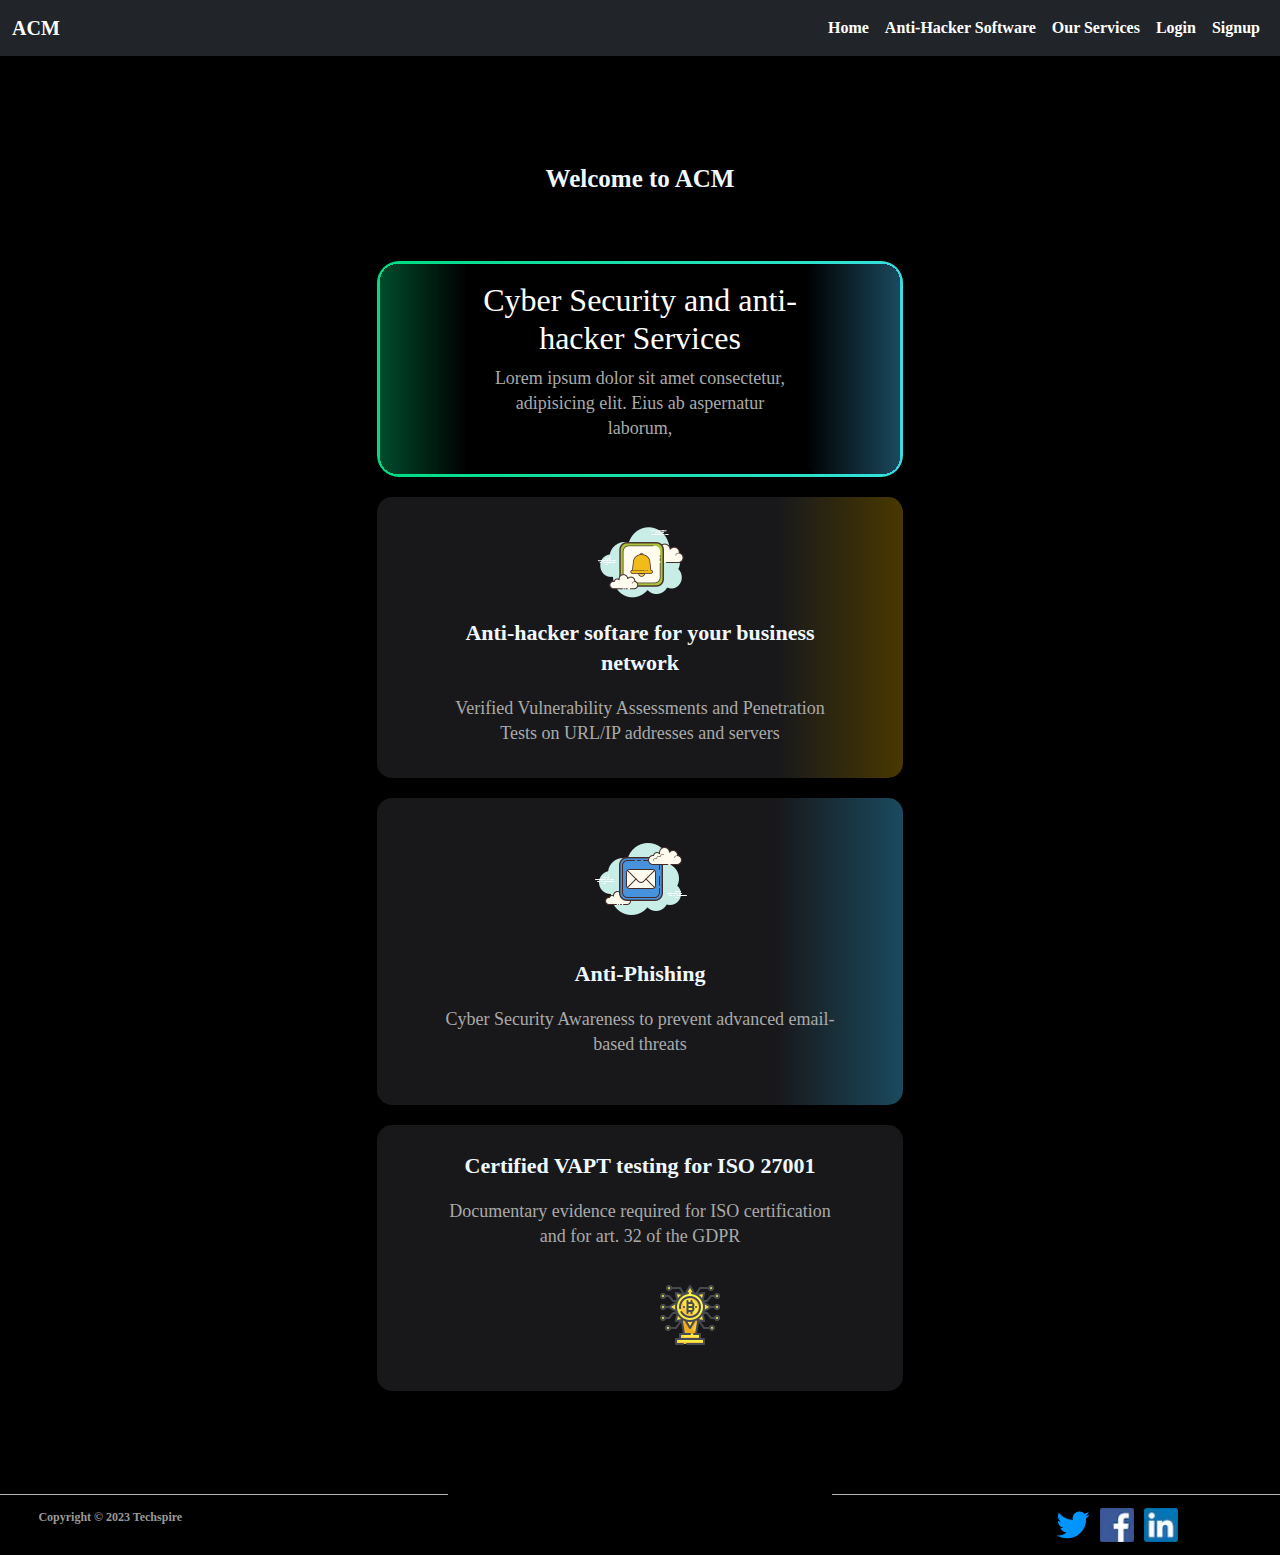
<file: acmwebsite/index.html>
<html lang="en">

<head>
  <meta charset="UTF-8">
  <meta name="viewport" content="width=device-width, initial-scale=1.0">
  <title>Home</title>

  <link href="https://cdn.jsdelivr.net/npm/bootstrap@5.2.3/dist/css/bootstrap.min.css" rel="stylesheet">
  <link rel="stylesheet" href="index.css">
  <link rel="stylesheet" href="services.css">
  <link rel="stylesheet" href="footer.css">

</head>

<body>


  <nav class="navbar navbar-expand-lg bg-dark">
    <div class="container-fluid">
      <a class="navbar-brand text-white" href="#">ACM</a>
      <button class="navbar-toggler" type="button" data-bs-toggle="collapse" data-bs-target="#navbarNavAltMarkup"
        aria-controls="navbarNavAltMarkup" aria-expanded="false" aria-label="Toggle navigation">
        <span class="navbar-toggler-icon"></span>
      </button>
      <div class="collapse navbar-collapse" id="navbarNavAltMarkup">
        <div class="navbar-nav ms-auto"> <!-- Use ml-auto to align to the right -->
          <a class="nav-link active text-white" aria-current="page" href="index.html">Home</a>
          <a class="nav-link text-white" href="#">Anti-Hacker Software</a>
          <a class="nav-link text-white" href="./services.html">Our Services</a>
          <a class="nav-link text-white" href="login.html">Login</a>
          <a class="nav-link text-white" href="signup.html">Signup</a>
        </div>
      </div>
    </div>
  </nav>





  <div class="mainContainer">
    <div class="container">
      <h1 class="title">Welcome to ACM</h1>
      <div class="inner">
        <div class="bgGradient">

        </div>
        <div class="cyber">
          <h2>Cyber Security and anti-hacker Services</h2>
          <p class="desc">Lorem ipsum dolor sit amet consectetur, adipisicing elit. Eius ab aspernatur laborum, </p>
        </div>
        <div class="bgGradient2">

        </div>

      </div>
      <div class="divContainer">
        <div class="divContainer1">
          <div class="div1">
            <div class="inner1">
              <div class="imageContainer">
                <img src="./image/icons8-bell-100.png" alt="Image 1">
              </div>
            </div>
            <div class="inner2">
              <h2 class="title2">Anti-hacker softare for your business network</h2>
              <p class="desc">Verified Vulnerability Assessments and Penetration Tests on URL/IP addresses and servers
              </p>
            </div>
          </div>
          <div class="div2">
            <div class="inner1">
              <div class="imageContainer">
                <img src="./image/icons8-mail-100.png" alt="Image 2">
              </div>
            </div>
            <div class="inner2">
              <h2 class="title2">Anti-Phishing </h2>
              <p class="desc">Cyber Security Awareness to prevent advanced email-based threats</p>
            </div>
          </div>
        </div>
        <div class="divContainer2">

          <div class="divContainer1">
            <div class="div12">
              <div class="inner2">
                <h2 class="title2">Certified VAPT testing for ISO 27001</h2>
                <p class="desc">Documentary evidence required for ISO certification and for art. 32 of the GDPR</p>
              </div>

              <div class="inner1">
                <div class="imageContainer">
                  <img src="./image/icons8-reward-64.png" style="margin-left: 100%" alt="Image 3">
                </div>
              </div>

            </div>
          </div>
        </div>
      </div>

    </div>
  </div>

  




  <!-- <footer>
    <div class="container">
      <div class="inner2">
        <p class="desc" style="text-align: center;">Copyright © 2023 Techspire</p>
      </div>
      <div class="inner1">
        <div class="socialMediaIcons">
          <a href="https://www.linkedin.com/"><img src="./image/download (1).png" alt="Facebook" class="facebook"></a>
          <a href="https://www.facebook.com/"><img src="./image/download linkedin (3).png" alt="LinkedIn"
              class="facebook"></a>
          <a href="https://www.twitter.com/"><img src="./image/download twitter (3).png" alt="Twitter"
              class="facebook"></a>
        </div>
      </div>

    </div>
  </footer> -->

<footer>
  <div class="containerb1"> 
    <div class="inner1b1">
      <p class="descb1">Copyright © 2023 Techspire</p>
    </div>
    <div class="inner2b1">
    <div class="socialMediaIconsb1">
        <Link href='/https://www.linkedin.com/'> <Image src='./image/twitterb.svg' style="height: 34px; width: 34px;" class="facebookb1" alt='Image Loading Error'/> </Link>
        <Link href='/https://www.facebook.com/'> <Image src='./image/FACEBOOK.webp' style="height: 34px; width: 34px;" class="facebookb1" alt='Image Loading Error'/> </Link>
        <Link href='/https://www.facebook.com/'> <Image src='./image/LINKEDIN.webp' style="height: 34px; width: 34px;" className="facebookb1" alt='Image Loading Error'/> </Link>
      </div>
    </div>
  </div>
</footer>






  <script src="https://cdn.jsdelivr.net/npm/@popperjs/core@2.11.6/dist/umd/popper.min.js"></script>
  <script src="https://cdn.jsdelivr.net/npm/bootstrap@5.2.3/dist/js/bootstrap.min.js"></script>
</body>

</html>
</file>
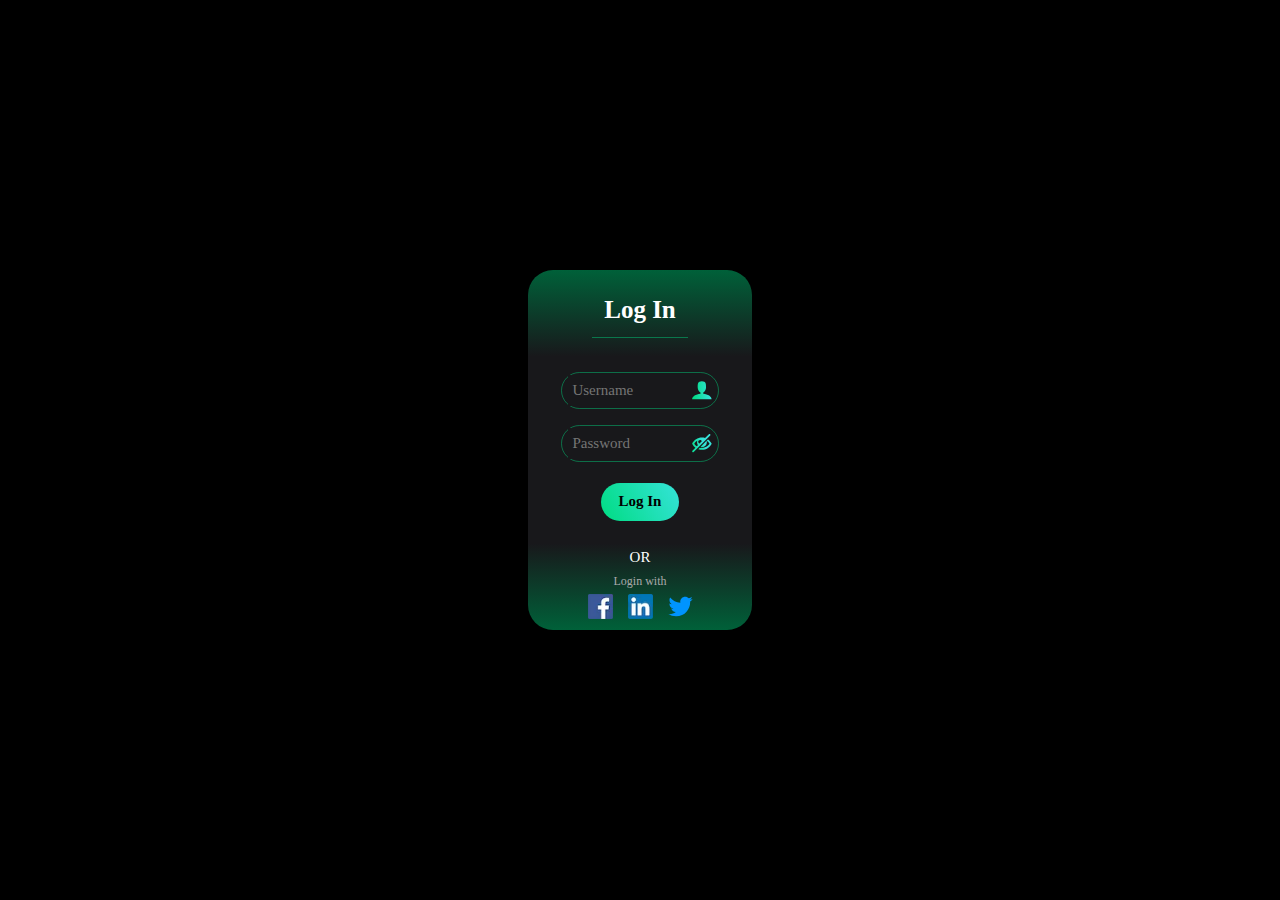
<file: acmwebsite/login.html>
<html lang="en">

<head>
  <meta charset="UTF-8">
  <meta name="viewport" content="width=device-width, initial-scale=1.0">
  <title>Home</title>

  <link href="https://cdn.jsdelivr.net/npm/bootstrap@5.2.3/dist/css/bootstrap.min.css" rel="stylesheet">
  <!-- <link rel="stylesheet" href="home.css"> -->
  <link rel="stylesheet" href="login.css">


</head>

<body>

  <div class="container">
    <div class="login">
      <div class="heading">
        <h2 class="title">Log In</h2>
      </div>
      <form action="" class="form">
        <div class="username">
          <input type="email" name="email" id="email" class="username2" placeholder='Username' />
          <Image style="width: 20px; height: 20px;" alt='' src='./image/username.svg' />
        </div>

        <div class="username">
          <input type='password' name="password" id="password" class="username2" placeholder='Password' />
          <Image style="width: 20px; height: 20px;" alt='' src='./image/password.svg' />
        </div>

        <button class="button">Log In</button>
      </form>
      <p class="paragraph">OR</p>
      <p class="desc">Login with</p>
      <div class="social">
        <a href='/https://www.facebook.com/'>
          <Image src='./image/FACEBOOK.webp' style="width: 25px; height: 25px;" class="facebook"
            alt='Image Loading Error' />
        </a>
        <a href='/https://www.linkedin.com/'>
          <Image src='./image/LINKEDIN.webp' style="width: 25px; height: 25px;" class="facebook"
            alt='Image Loading Error' />
        </a>
        <a href='//https://www.twitter.com/'>
          <Image src='./image/twitterb.svg' style="width: 25px; height: 25px;" className="facebook"
            alt='Image Loading Error' />
        </a>
      </div>

    </div>
  </div>



  <script src="https://cdn.jsdelivr.net/npm/@popperjs/core@2.11.6/dist/umd/popper.min.js"></script>
  <script src="https://cdn.jsdelivr.net/npm/bootstrap@5.2.3/dist/js/bootstrap.min.js"></script>
</body>

</html>
</file>
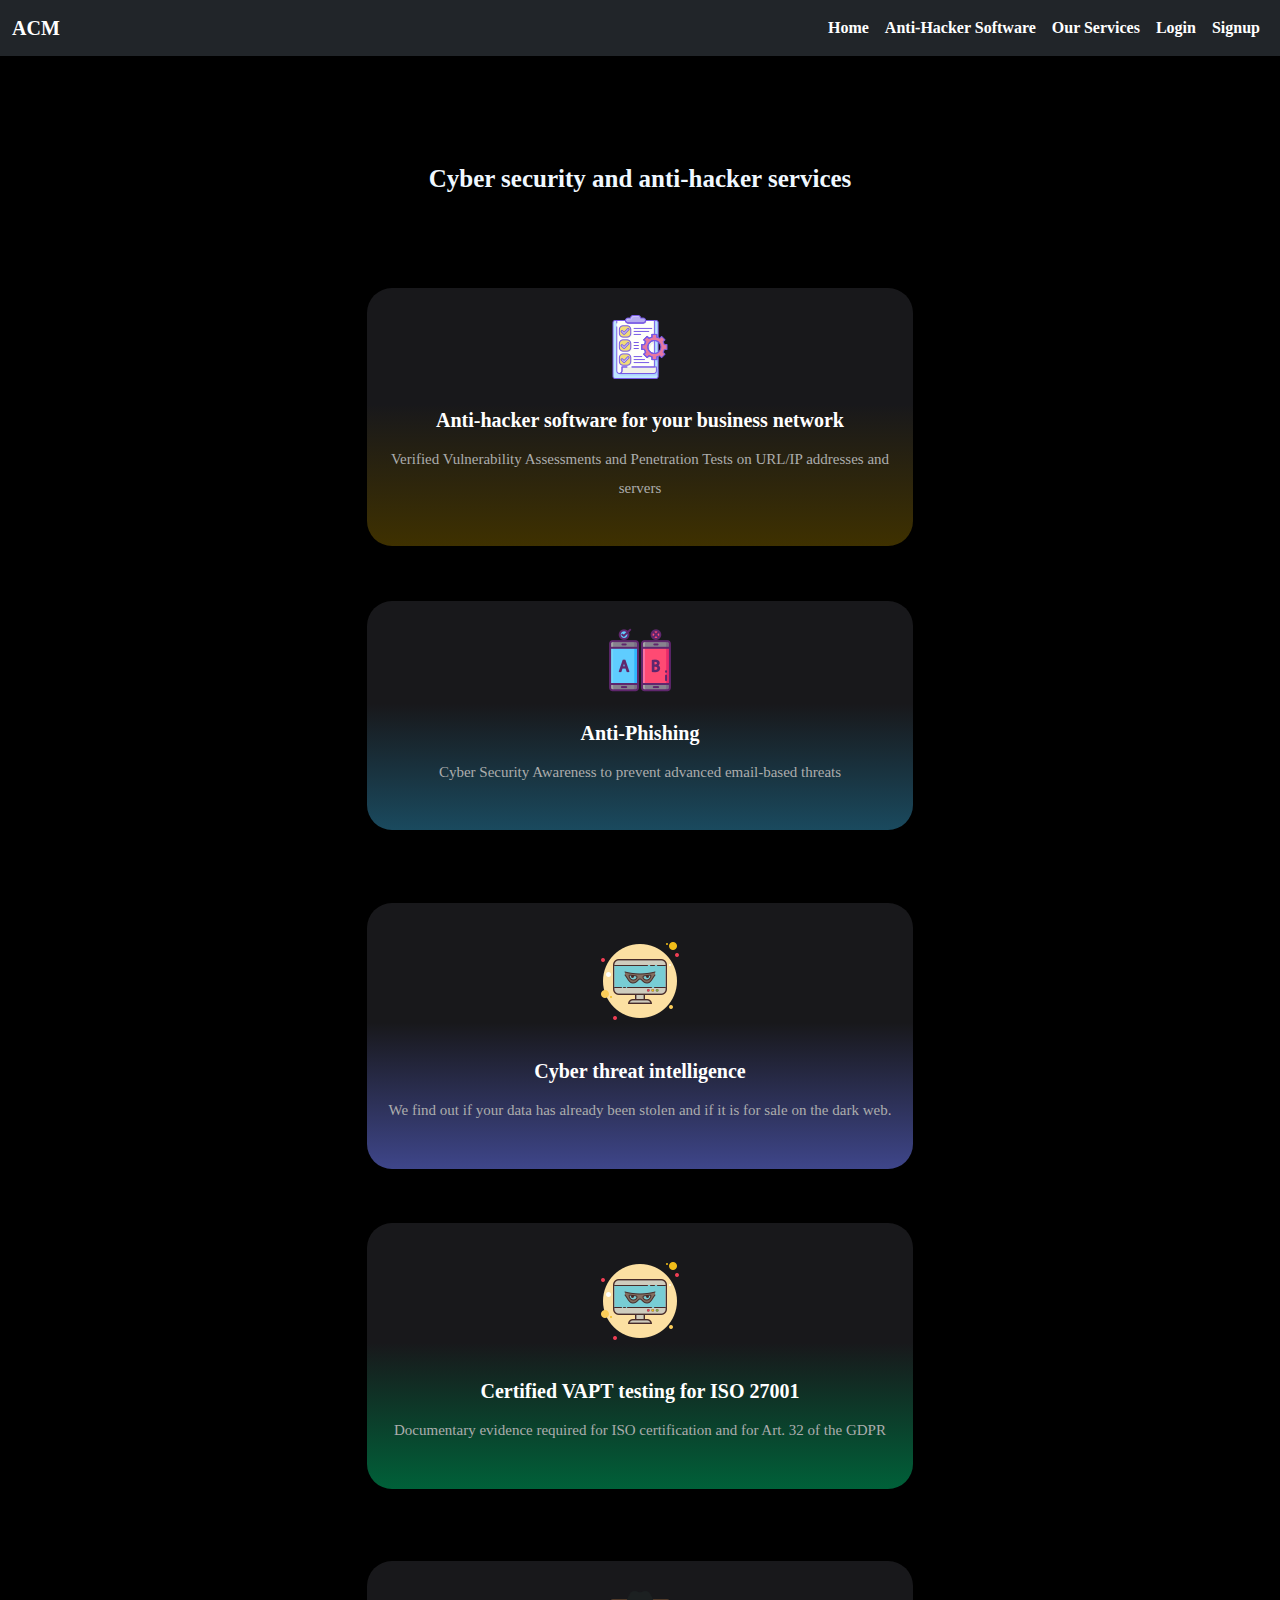
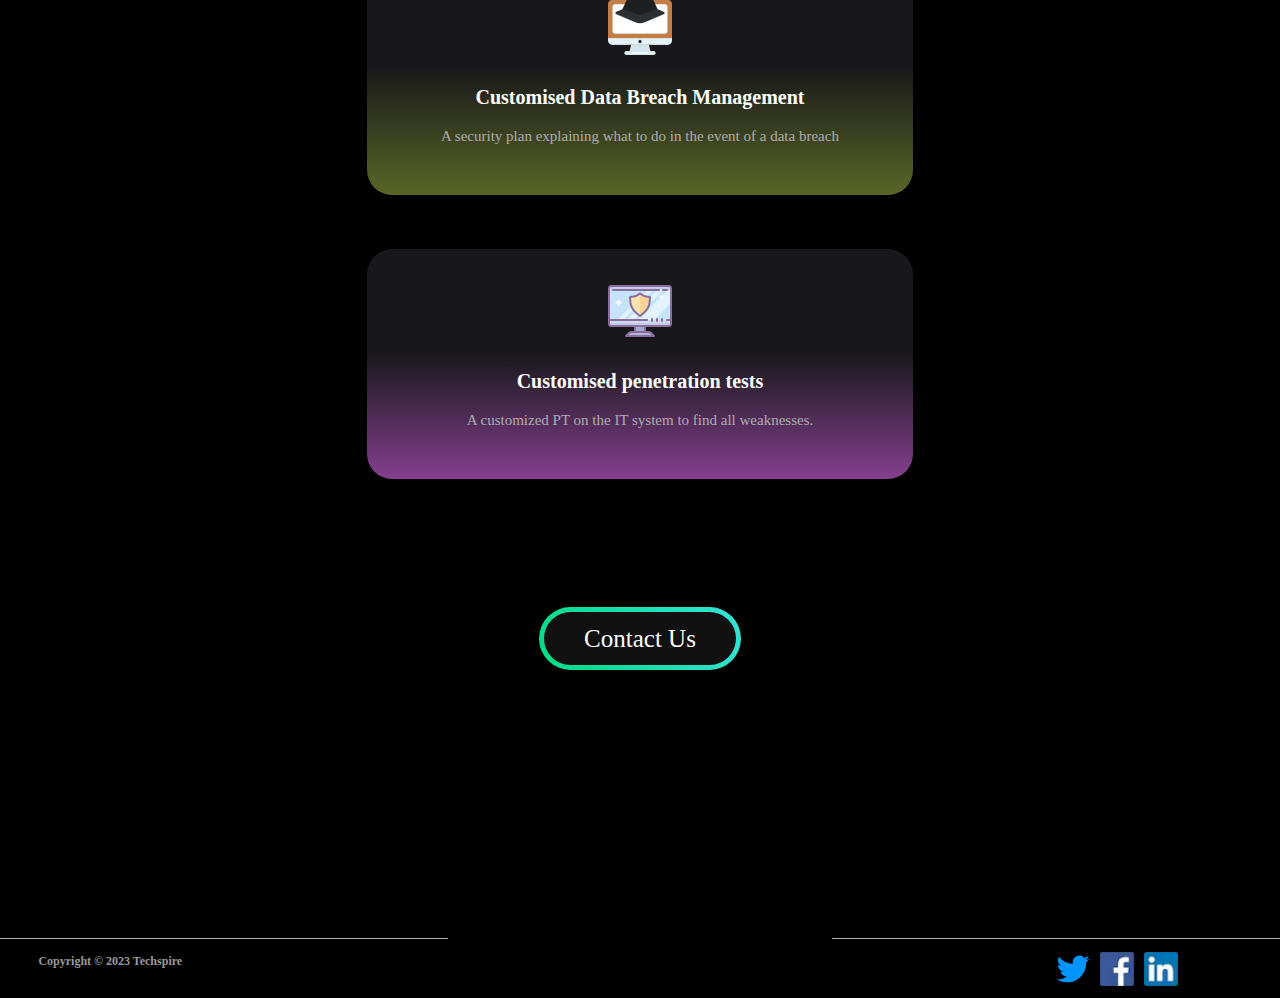
<file: acmwebsite/services.html>
<html lang="en">

<head>
  <meta charset="UTF-8">
  <meta name="viewport" content="width=device-width, initial-scale=1.0">
  <title>Home</title>

  <link href="https://cdn.jsdelivr.net/npm/bootstrap@5.2.3/dist/css/bootstrap.min.css" rel="stylesheet">
  <link rel="stylesheet" href="index.css">
  <link rel="stylesheet" href="services.css">
  <link rel="stylesheet" href="footer.css">
  
</head>

<body>

  
  <nav class="navbar navbar-expand-lg bg-dark">
    <div class="container-fluid">
      <a class="navbar-brand text-white" href="#">ACM</a>
      <button class="navbar-toggler" type="button" data-bs-toggle="collapse" data-bs-target="#navbarNavAltMarkup"
        aria-controls="navbarNavAltMarkup" aria-expanded="false" aria-label="Toggle navigation">
        <span class="navbar-toggler-icon"></span>
      </button>
      <div class="collapse navbar-collapse" id="navbarNavAltMarkup">
        <div class="navbar-nav ms-auto">
          <a class="nav-link active text-white" aria-current="page" href="index.html">Home</a>
          <a class="nav-link text-white" href="#">Anti-Hacker Software</a>
          <a class="nav-link text-white" href="#">Our Services</a>
          <a class="nav-link text-white" href="login.html">Login</a>
          <a class="nav-link text-white" href="signup.html">Signup</a>
        </div>
      </div>
    </div>
  </nav>

  <div class="mainContainer">
    <div class="container">
      <h1 class="title">Cyber security and anti-hacker services</h1>
      <div class="container">
        <div class="center">
          <div class="firstRow">
            <div class="antihacker">
              <div class="image">
                <img src="./image/download (4).png" alt="Image 1">
              </div>
              <h2 class="heading">Anti-hacker software for your business network</h2>
              <p class="paragraph">Verified Vulnerability Assessments and Penetration Tests on URL/IP addresses and servers</p>
            </div>
            <div class="antiphishing">
              <div class="image">
                <img src="./image/download (5).png" alt="Image 2">
              </div>
              <h2 class="heading">Anti-Phishing </h2>
              <p class="paragraph">Cyber Security Awareness to prevent advanced email-based threats</p>
            </div>
          </div>
          <div class="secRow">
            <div class="antihacker2">
              <div class="image">
                <img src="./image/download (2).png" alt="Image 3">
              </div>
              <h2 class="heading">Cyber threat intelligence</h2>
              <p class="paragraph">We find out if your data has already been stolen and if it is for sale on the dark web.</p>
            </div>
            <div class="antiphishing2">
              <div class="image">
                <img src="./image/download (2).png" alt="Image 4">
              </div>
              <h2 class="heading">Certified VAPT testing for ISO 27001</h2>
              <p class="paragraph">Documentary evidence required for ISO certification and for Art. 32 of the GDPR</p>
            </div>
          </div>
          <div class="thirdRow">
            <div class="antihacker3">
              <div class="image">
                <img src="./image/download (6).png" alt="Image 5">
              </div>
              <h2 class="heading">Customised Data Breach Management</h2>
              <p class="paragraph">A security plan explaining what to do in the event of a data breach</p>
            </div>
            <div class="antiphishing3">
              <div class="image">
                <img src="./image/download (7).png" alt="Image 6">
              </div>
              <h2 class="heading">Customised penetration tests</h2>
              <p class="paragraph">A customized PT on the IT system to find all weaknesses.</p>
            </div>
          </div>
        </div>
        <button class="button">Contact Us</button>
      </div>
    </div>
  </div>


<footer>
  <div class="containerb1"> 
    <div class="inner1b1">
      <p class="descb1">Copyright © 2023 Techspire</p>
    </div>
    <div class="inner2b1">
    <div class="socialMediaIconsb1">
        <Link href='/https://www.linkedin.com/'> <Image src='./image/twitterb.svg' style="height: 34px; width: 34px;" class="facebookb1" alt='Image Loading Error'/> </Link>
        <Link href='/https://www.facebook.com/'> <Image src='./image/FACEBOOK.webp' style="height: 34px; width: 34px;" class="facebookb1" alt='Image Loading Error'/> </Link>
        <Link href='/https://www.facebook.com/'> <Image src='./image/LINKEDIN.webp' style="height: 34px; width: 34px;" className="facebookb1" alt='Image Loading Error'/> </Link>
      </div>
    </div>
  </div>
</footer>




  <script src="https://cdn.jsdelivr.net/npm/@popperjs/core@2.11.6/dist/umd/popper.min.js"></script>
  <script src="https://cdn.jsdelivr.net/npm/bootstrap@5.2.3/dist/js/bootstrap.min.js"></script>
</body>

</html>
</file>
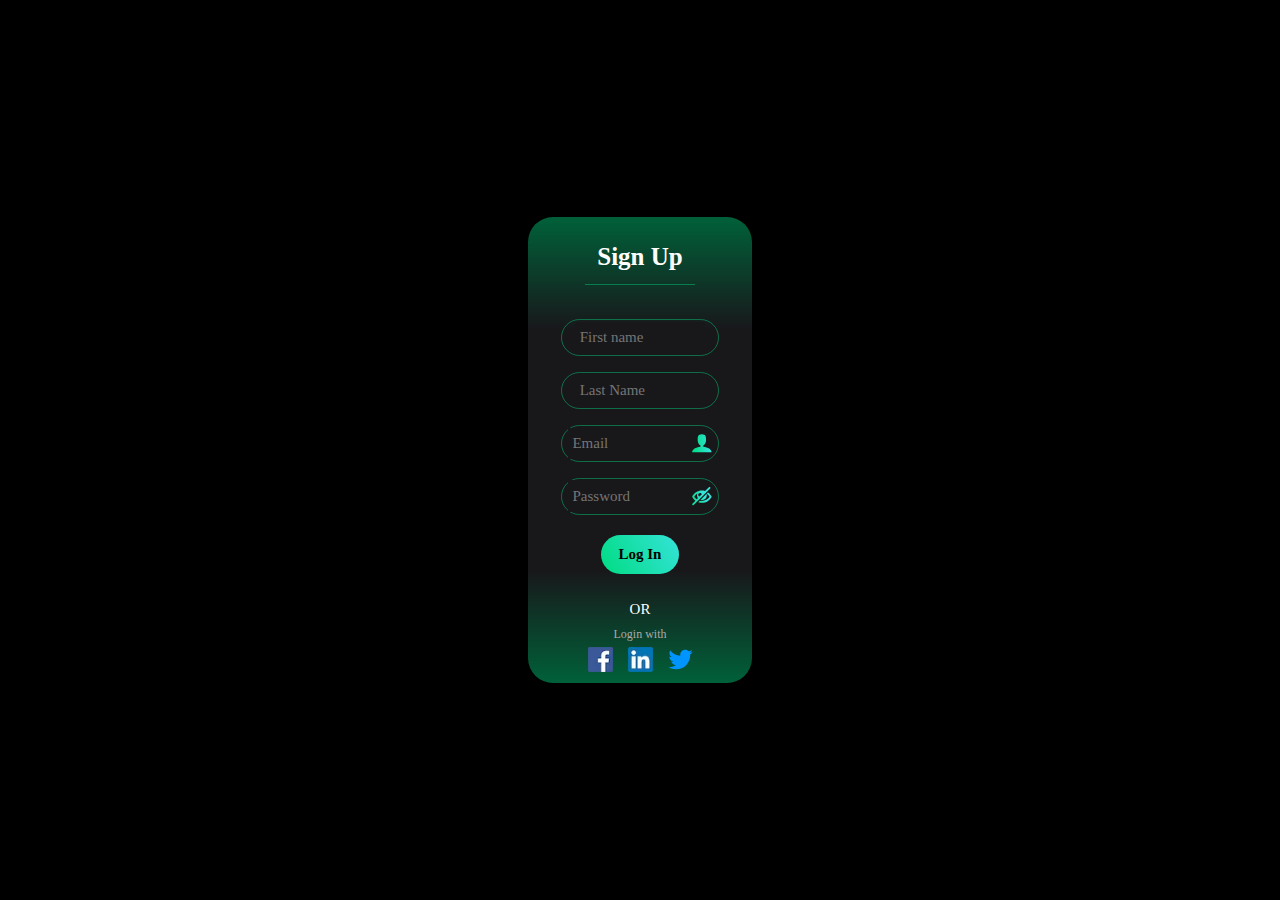
<file: acmwebsite/signup.html>
<html lang="en">

<head>
  <meta charset="UTF-8">
  <meta name="viewport" content="width=device-width, initial-scale=1.0">
  <title>Home</title>

  <link href="https://cdn.jsdelivr.net/npm/bootstrap@5.2.3/dist/css/bootstrap.min.css" rel="stylesheet">
  <!-- <link rel="stylesheet" href="home.css"> -->
  <link rel="stylesheet" href="login.css">


</head>

<body>

  <div class="container">
    <div class="login">
      <div class="heading">
        <h2 class="title">Sign Up</h2>
      </div>
      <form action="" class="form">
        <div class="username">
          <input type="text" name="firstname" id="firstname" class="username2" placeholder='First name' />
          <!-- <Image style="width: 25px; height: 25px;" alt='' src='./image/username.svg' /> -->
        </div>
        <div class="username">
            <input type="text" name="lastname" id="lastname" class="username2" placeholder='Last Name' />
            <!-- <Image style="width: 25px; height: 25px;" alt='' src='./image/username.svg' /> -->
          </div>
        <div class="username">
            <input type="email" name="email" id="email" class="username2" placeholder='Email' />
            <Image style="width: 20px; height: 20px;" alt='' src='./image/username.svg' />
          </div>

        <div class="username">
          <input type='password' name="password" id="password" class="username2" placeholder='Password' />
          <Image style="width: 20px; height: 20px;" alt='' src='./image/password.svg' />
        </div>

        <button class="button">Log In</button>
      </form>
      <p class="paragraph">OR</p>
      <p class="desc">Login with</p>
      <div class="social">
        <a href='/https://www.facebook.com/'>
          <Image src='./image/FACEBOOK.webp' style="width: 25px; height: 25px;" class="facebook"
            alt='Image Loading Error' />
        </a>
        <a href='/https://www.linkedin.com/'>
          <Image src='./image/LINKEDIN.webp' style="width: 25px; height: 25px;" class="facebook"
            alt='Image Loading Error' />
        </a>
        <a href='//https://www.twitter.com/'>
          <Image src='./image/twitterb.svg' style="width: 25px; height: 25px;" className="facebook"
            alt='Image Loading Error' />
        </a>
      </div>

    </div>
  </div>



  <script src="https://cdn.jsdelivr.net/npm/@popperjs/core@2.11.6/dist/umd/popper.min.js"></script>
  <script src="https://cdn.jsdelivr.net/npm/bootstrap@5.2.3/dist/js/bootstrap.min.js"></script>
</body>

</html>
</file>
<file: acmwebsite/index.css>
global css 

html,
body {
  width: 100%;
  overflow-x: hidden;
  background-color: black;
  color: white;
  font-family: "Inter"; 
  justify-content: center;
  align-items: center;
  font-family: "Inter", Tofu;
  font-weight: 700;
}

:root{
  --primaryColor:linear-gradient(90deg, rgb(26, 218, 19), rgb(2, 252, 239)) 1 ;
}

a{
  text-decoration: none;
  color: white;
}

.mainContainer{
  width: 100%;
  align-items: center;
  justify-content: center;
  text-align: center;
  margin: auto;
  /* background-color: #111; */
  background-color: #000000;
  }
.container{
    width: 100%;
    padding: 1% 5% 7% 5%;
    display: flex;
    flex-direction: column;
    gap: 10px;
    align-items: center;
    justify-content: center;
    background-color: #000000;
  }
  .title{
    font-size: 40px;
    font-weight: 700;
    margin-bottom: 3%;
    color: aliceblue;
  }
  .paragraph{
    font-size: 20px;
    line-height: 30px;
    margin-top: 2%;
  }
  .span{
    width: 100px;
    height: 100px;
    position: absolute;
    top: -52px;
    left: 45%;
  }
  
  /* .inner{
    width: 70%;
    padding: 3% 5%;
    border: 8px solid black;
    border-radius: 25px;
    background-clip: padding-box;
  
    outline: none;
    border-color: linear-gradient(90deg, rgb(26, 218, 19), rgb(2, 252, 239)); 
    border-image: linear-gradient(90deg, rgb(26, 218, 19), rgb(2, 252, 239)) 1;
    background: linear-gradient(90deg, rgba(103,233,105,0.36458333333333337) 0%, rgba(0,0,0,1) 17%, rgba(0,0,0,1) 83%, rgba(24,214,209,0.3393732492997199) 96%);
  } */
  .inner{ 
  width: 80%;
  padding: 2% 10%;
  background: radial-gradient(circle at 100% 100%, #000000 0, #000000 17px, transparent 17px) 0% 0%/20px 20px no-repeat,
              radial-gradient(circle at 0 100%, #000000 0, #000000 17px, transparent 17px) 100% 0%/20px 20px no-repeat,
              radial-gradient(circle at 100% 0, #000000 0, #000000 17px, transparent 17px) 0% 100%/20px 20px no-repeat,
              radial-gradient(circle at 0 0, #000000 0, #000000 17px, transparent 17px) 100% 100%/20px 20px no-repeat,
              linear-gradient(#000000, #000000) 50% 50%/calc(100% - 6px) calc(100% - 40px) no-repeat,
              linear-gradient(#000000, #000000) 50% 50%/calc(100% - 40px) calc(100% - 6px) no-repeat,
              linear-gradient(90deg, rgba(0,220,130,1) 0%, rgba(53,227,217,1) 100%);
  border-radius: 22px;
  box-sizing: border-box;
  position: relative;
  justify-content: center;
  text-align: center;
  align-items: center;
  z-index: 4;
  }
  .bgGradient{
    top: 0;
    left: 0;
    /* opacity: 80%; */
    margin: 3px;
    border-radius: 15px;
    border: inherit;
    background: linear-gradient(90deg, rgba(0, 220, 130, 0.34) 0%, rgba(217, 217, 217, 0) 92%);
    border: inherit;
    position: absolute;
    height:98%;
    width: 18%;
  }
  
  
  .bgGradient2{
    top: 0;
    right: 0;
    margin-left: auto;
    /* opacity: 80%; */
    margin: 2px;
    border-radius: 15px;
    border: inherit;
    background: linear-gradient(90deg, rgba(217, 217, 217, 0) 0%, rgba(68, 194, 248, 0.38) 100%);
    position: absolute;
    height:98%;
    width: 18%;
  }
  
  
  .divContainer{
    display: flex;
    width: 88%;
    padding: 1% 4%;
    gap: 20px;
  }
  
  .divContainer1{
    display: flex;
    flex-direction: column;
    width: 90%;
    gap: 20px;
    padding: 0 0%;
  }
  .divContainer2{
    width: 60%;
    display: flex;
    flex-direction: column;
    gap: 1px;
    background: rgba(24, 24, 27, 1);
    border-radius: 15px;
    align-items: center;
    justify-content: center;
    padding: 0 5%;
  }
  .div1, .div2 { 
    display: flex;
    gap: 30px;
    padding: 3% 10%;
    border-radius: 15px;
  }
  .div2{
    padding: 6% 10%;
  }
  
  
  .div1:hover, .div2:hover, .divContainer2:hover{
    transform: scale(1.03);
  }
  
  .div1{
    background: linear-gradient(90deg, rgba(24, 24, 27, 1) 0%, rgba(24, 24, 27, 1) 76%, rgba(190, 148, 0, 0.38)100%);

}
  .div2{
    background: linear-gradient(90deg, rgba(24, 24, 27, 1) 0%, rgba(24, 24, 27, 1) 76%, rgba(68, 194, 248, 0.38) 100%);
  }
  /* .span3{

  } */
  .imageContainer{
    background-image: url('');
    background-size: cover;
    width: 100px;
    height: 100px;
    display: flex;
    align-items: center;
    justify-content: center;
  }
  .inner1{
    justify-content: center;
    align-items: center;
    margin: auto;
  }
  .inner2{
    display: flex;
    flex-direction: column;
    gap: 10px;
  }
  .title2{
    font-size: 27px;
    font-weight: 700;
    color: aliceblue;
  }
  .desc{
    color: rgb(185, 183, 183);
    font-size: 21px;
    line-height: 30px;
    font-weight: 500;
  }
  .graph{
    width: 250px;
    height: 220px;
    color: white;
    display: flex;
    background-size: cover;
    justify-content: center;
    align-items: center;
    background: url('');
  }
  .certificate{
    margin-left: 12%;
  }
  
  @media screen and (max-width:768px) {
    .container{
      width: 100%;
      padding: 2% 0;
    }
   .divContainer{
    width: 100%;
    display: flex;
    padding: 1% 4%;
    flex-direction: column;
   }
   .divContainer1{
    width: 100%;
   }
   .divContainer2{
    width: 100%;
    display: flex;
    padding: 5% 10%;
    flex-direction: column;
    margin-bottom: 10%;
   }
   .inner1{
    width: 100%;
    display: flex;
    flex-direction: column;
   }
   .inner2{
    width: 100%;
    display: flex;
    flex-direction: column;
   }
   .div1{
    width: 100%;
    display: flex;
    flex-direction: column;
    gap: 5px;
   }
   .div2{
    width: 100%;
    display: flex;
    flex-direction: column;
   }
   .antihacking, .antiPhishing, .certificate{
    width: 70px;
   }
   .graph{
    width: 250px;
    height: 220px;
   }
   .title2{
    font-size: 22px;
    line-height: 30px;
   }
   .certificate{
    object-fit: fill;
    background-size: cover;
   }
   .desc{
    font-size: 18px;
   }
   .inner{
    width: 92%;
   }
   .heading{
    font-size: 22px;
    margin-top: 5%;
   }
   .paragraph{
    font-size: 18px;
    color: rgba(170, 170, 170, 1);
   }
   .robot{
    width: 60px;
   }
   .title{
    margin-top: 4%;
    font-size: 40px;
    margin-bottom: 5%;
   }
   .span{
    left: 40%;
   }
  }
  


  @media screen and (min-width: 768px) and (max-width:1280px) {
    .container{
      width: 100%;
      padding: 2% 0;
    }
   .divContainer{
    width: 60%;
    display: flex;
    padding: 1% 4%;
    flex-direction: column;
   }
   .divContainer1{
    width: 100%;
   }
   .divContainer2{
    width: 100%;
    display: flex;
    padding: 5% 10%;
    flex-direction: column;
    margin-bottom: 10%;
   }
   .inner1{
    width: 100%;
    display: flex;
    flex-direction: column;
   }
   .inner2{
    width: 100%;
    display: flex;
    flex-direction: column;
   }
   .div1{
    width: 100%;
    display: flex;
    flex-direction: column;
    gap: 5px;
   }
   .div2{
    width: 100%;
    display: flex;
    flex-direction: column;
   }
   .antihacking, .antiPhishing, .certificate{
    width: 70px;
   }
   .graph{
    width: 250px;
    height: 220px;
   }
   .title2{
    font-size: 22px;
    line-height: 30px;
   }
   .certificate{
    object-fit: fill;
    background-size: cover;
   }
   .desc{
    font-size: 18px;
   }
   .inner{
    width: 52%;
   }
   .heading{
    font-size: 22px;
    margin-top: 5%;
   }
   .paragraph{
    font-size: 18px;
    color: rgba(170, 170, 170, 1);
   }
   .robot{
    width: 60px;
   }
   .title{
    margin-top: 4%;
    font-size: 40px;
    margin-bottom: 5%;
   }
   .span{
    left: 40%;
   }
  }



/* new */
.inner2{
  display: flex;
  flex-direction: column;
  gap: 10px;
}
</file>
<file: acmwebsite/services.css>
.mainContainer {
     width: 100%;
     align-items: center;
     justify-content: center;
     text-align: center;
     margin: auto;
     background-color: #000;

 }

 .container {
     display: flex;
     flex-direction: column;
     width: 100%;
     margin: auto;
     padding: 0 5%;
     align-items: center;
     text-align: center;
 }

 .title {
     font-weight: 600px;
     font-size: 36px;
     line-height: 43px;
     margin-top: 2%;
     color: aliceblue;
 }

 .center {
     width: 70%;
     justify-content: center;
     margin: 0 auto;
     align-items: center;
 }

 .firstRow {
     margin-top: 3%;
 }

 .firstRow,
 .secRow,
 .thirdRow {
     display: flex;
     gap: 2%;
     margin-bottom: 2%;
     width: 100%;
 }

 .antihacker,
 .antiphishing {
     width: 50%;
     border-radius: 25px;
     background-color: white;
     padding: 1%;
 }

 .antihacker {
     background: linear-gradient(180deg, rgba(24, 24, 27, 1) 45%, rgba(190, 148, 0, 0.33) 100%);
 }

 .antiphishing {
     background: linear-gradient(180deg, rgba(24, 24, 27, 1) 45%, rgba(68, 194, 248, 0.38) 100%);
     justify-content: center;
     align-items: center;
 }

 .antihacker2 {
     width: 50%;
     border-radius: 25px;
     background: linear-gradient(180deg, rgba(24, 24, 27, 1) 45%, rgba(115, 129, 255, 0.54) 100%);
     padding: 1%;

 }

 .antiphishing2 {
     width: 50%;
     border-radius: 25px;
     background: linear-gradient(180deg, rgba(24, 24, 27, 1) 45%, rgba(0, 220, 130, 0.44) 100%);
     padding: 1%;
 }

 .antihacker3 {
     width: 50%;
     border-radius: 25px;
     background: linear-gradient(180deg, rgba(24, 24, 27, 1) 45%, rgba(222, 255, 95, 0.4) 100%);
     padding: 1%;
 }

 .antiphishing3 {
     width: 50%;
     border-radius: 25px;
     background: linear-gradient(180deg, rgba(24, 24, 27, 1) 45%, rgba(237, 113, 255, 0.56) 100%);
     padding: 1%;
 }

 .antihacker:hover,
 .antiphishing:hover,
 .antihacker2:hover,
 .antihacker3:hover,
 .antiphishing2:hover,
 .antiphishing3:hover {
     transform: scale(1.03);
 }

 .desc {
     text-align: center;
     color: rgba(170, 170, 170, 1);
     line-height: 25px;
     padding: 0 2%;
 }

 .button {
     background:
         linear-gradient(#111, #111) padding-box,
         linear-gradient(60deg, rgba(0, 220, 130, 1), rgba(53, 227, 217, 1)) border-box;
     color: white;
     padding: 20px 70px;
     border: 5px solid transparent;
     border-radius: 40px;
     display: inline-block;
     font-size: 36px;
     font-weight: 500;
     line-height: 43px;
     margin-bottom: 5%;
     margin-top: 5%;
 }

 .paragraph {
     padding: 0 15%;
     font-weight: 500;
     line-height: 29px;
     font-size: 21px;
     color: rgb(172, 173, 173);
 }

 .paragraph2 {
     width: 100%;
     padding: 0 2%;
     font-weight: 500;
     line-height: 29px;
     font-size: 21px;
     color: aliceblue;

 }

 .heading {
     color: white;
     font-size: 20px;
     font-weight: 700;
     line-height: 29px;
     margin-bottom: 2%;

 }


 .image {
     margin-bottom: 4%;
 }

 .button:hover {
     border-radius: 15px;
 }

 @media screen and (max-width: 768px) {

     .firstRow,
     .secRow,
     .thirdRow {
         display: flex;
         flex-wrap: wrap;
         width: 100%;
     }

     .button {
         padding: 5px 40px;
     }

     .title {
         margin-top: 10%;
         font-size: 25px;
         margin-bottom: 5%;
     }

     .center {
         width: 100%;
     }

     .heading {
         font-size: 20px;
     }

     .paragraph2 {
         font-size: 15px;
     }

     .antihacker,
     .antiphishing,
     .antihacker2,
     .antiphishing2,
     .antihacker3,
     .antiphishing3 {
         width: 100%;
         margin: auto;
         margin-bottom: 10%;
         padding: 5% 2%;
     }

     .paragraph {
         width: 100%;
         padding: 0 2%;
         font-size: 15px;
     }

     .button {
         font-size: 25px;
         margin-bottom: 25%;
     }
 }



 @media screen and (min-width: 768px) and (max-width:1280px) {

     .firstRow,
     .secRow,
     .thirdRow {
         display: flex;
         flex-wrap: wrap;
         width: 60%;
     }

     .button {
         padding: 5px 40px;
     }

     .title {
         margin-top: 10%;
         font-size: 25px;
         margin-bottom: 5%;
     }

     .center {
         width: 100%;
         display: flex;
         flex-direction: column;
     }

     .heading {
         font-size: 20px;
     }

     .paragraph2 {
         font-size: 15px;
     }

     .antihacker,
     .antiphishing,
     .antihacker2,
     .antiphishing2,
     .antihacker3,
     .antiphishing3 {
         width: 100%;
         margin: auto;
         margin-bottom: 10%;
         padding: 5% 2%;
     }

     .paragraph {
         width: 100%;
         padding: 0 2%;
         font-size: 15px;
     }

     .button {
         font-size: 25px;
         margin-bottom: 25%;
     }
 }
</file>
<file: acmwebsite/footer.css>
footer{
    margin-top: 40px;
}


.containerb1{
    width: 100%;
    display: flex;
}

.inner1b1{
    width: 35%;
    border-top: 1px solid #cfcfcfe0;
    padding: 1% 8%;
}

.descb1{
    font-size: 22px;
    color: #999;
}

.inner2b1{
    width: 35%;
    border-top: 1px solid #cfcfcfe0;
    padding: 1% 8%;
    margin-left: auto;
    display: flex;
    gap: 2500px;
}

.socialMediaIconsb1{
    margin-left: auto;
    display: flex;
    gap: 25px;
}

@media screen and (max-width:768px) {
    .descb1{
        font-size: 12px;
    }
    .inner1b1{
        padding: 1% 3%;
    }    

    .socialMediaIconsb1{
        gap: 10px;
    }
    .facebookb1{
        width: 20px;
    }
}

@media screen and (min-width: 768px) and (max-width:1280px) {
    .descb1{
        font-size: 12px;
    }
    .inner1b1{
        padding: 1% 3%;
    }    

    .socialMediaIconsb1{
        gap: 10px;
    }
    .facebookb1{
        width: 20px;
    }
}
</file>
<file: acmwebsite/login.css>
html,
body {
  width: 100%;
  overflow-x: hidden;
  background-color: black;
  color: white;
  font-family: "Inter"; 
  justify-content: center;
  align-items: center;
  font-family: "Inter", Tofu;
  font-weight: 700;
}

.container{
    width: 100%;
    height: 100vh;
    display: flex;
    justify-content: center;
    align-items: center;
}
.login{
    width: 20%;
    border-radius: 25px;
    display: flex;
    justify-content: center;
    flex-direction: column;
    align-items: center;
    background: linear-gradient(180deg, rgba(0, 220, 130, 0.44) 0%, rgba(24, 24, 27, 1) 24%, rgba(24, 24, 27, 1) 76%, rgba(0, 220, 130, 0.44) 100%);
    padding: 1%;
}

.form{
    width: 100%;
    display: flex;
    flex-direction: column;
    align-items: center;
    justify-content: center;
    padding: 2% 1% 0 1%;
}

.heading{
    margin-top: 5%;
    border-bottom: 1px solid rgba(0, 220, 130, 0.44);
    padding: 2% 6%;
    margin-bottom: 15%;
}

.title{
    font-size: 25px;
    font-weight: 600;
}

.username{
    border: 1px solid rgba(0, 220, 130, 0.44);
    width: 80%;
    padding: 1% 3%;
    margin-bottom: 8%;
    border-radius: 30px;
    display: flex;
    justify-content: center;
    align-items: center;
    position: relative;
}

.button{
    background: 
    linear-gradient(60deg, rgba(0, 220, 130, 1), rgba(53, 227, 217, 1)) padding-box;
      color: black;
  padding: 4% 9%;
  font-size: 15px;
  font-weight: 700;
  margin-bottom: 2%;
  border: 5px solid transparent;
  border-radius: 40px;
  display: inline-block;
}

.paragraph{
    font-weight: 500;
    font-size: 15px;
    margin-bottom: 2%;
}

.desc{
    color: rgba(170, 170, 170, 1);
    font-weight: 500;
    font-size: 12px;
    margin-bottom: 2%;
}

.username2{
    width: 90%;
    padding: 3%;
    outline: none;
    background: rgba(24, 24, 27, 1);
    font-size: 15px;
    color: white;
    border: none;
}
.userpic{
    position: absolute;
    top: 60;
    right: 0;
    margin-left: auto;
}

.social{
    display: flex;
    gap: 15px;
}

@media screen and (max-width: 768px) {
    .login{
      width: 80%;
    }
  }
</file>
